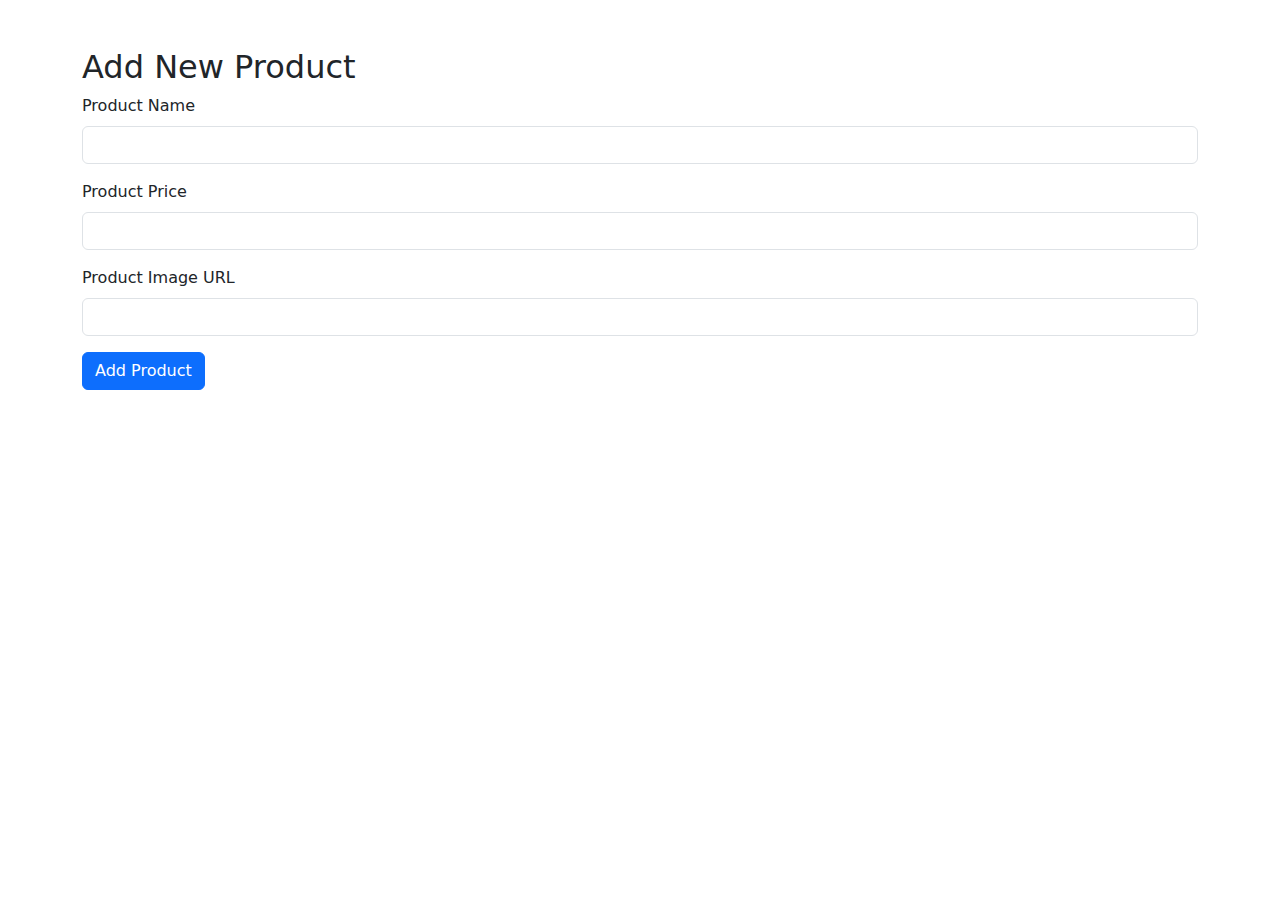
<file: add_product.html>
<!DOCTYPE html>
<html lang="en">
<head>
  <meta charset="UTF-8">
  <meta name="viewport" content="width=device-width, initial-scale=1.0">
  <title>Add New Product</title>
  <link href="https://cdn.jsdelivr.net/npm/bootstrap@5.3.0-alpha1/dist/css/bootstrap.min.css" rel="stylesheet">
</head>
<body>

  <div class="container mt-5">
    <h2>Add New Product</h2>
    <form action="submit_product.php" method="post">
      <div class="mb-3">
        <label for="productName" class="form-label">Product Name</label>
        <input type="text" class="form-control" id="productName" name="productName" required>
      </div>
      <div class="mb-3">
        <label for="productPrice" class="form-label">Product Price</label>
        <input type="number" class="form-control" id="productPrice" name="productPrice" required>
      </div>
      <div class="mb-3">
        <label for="productImage" class="form-label">Product Image URL</label>
        <input type="text" class="form-control" id="productImage" name="productImage" required>
      </div>
      <button type="submit" class="btn btn-primary">Add Product</button>
    </form>
  </div>

</body>
</html>
</file>
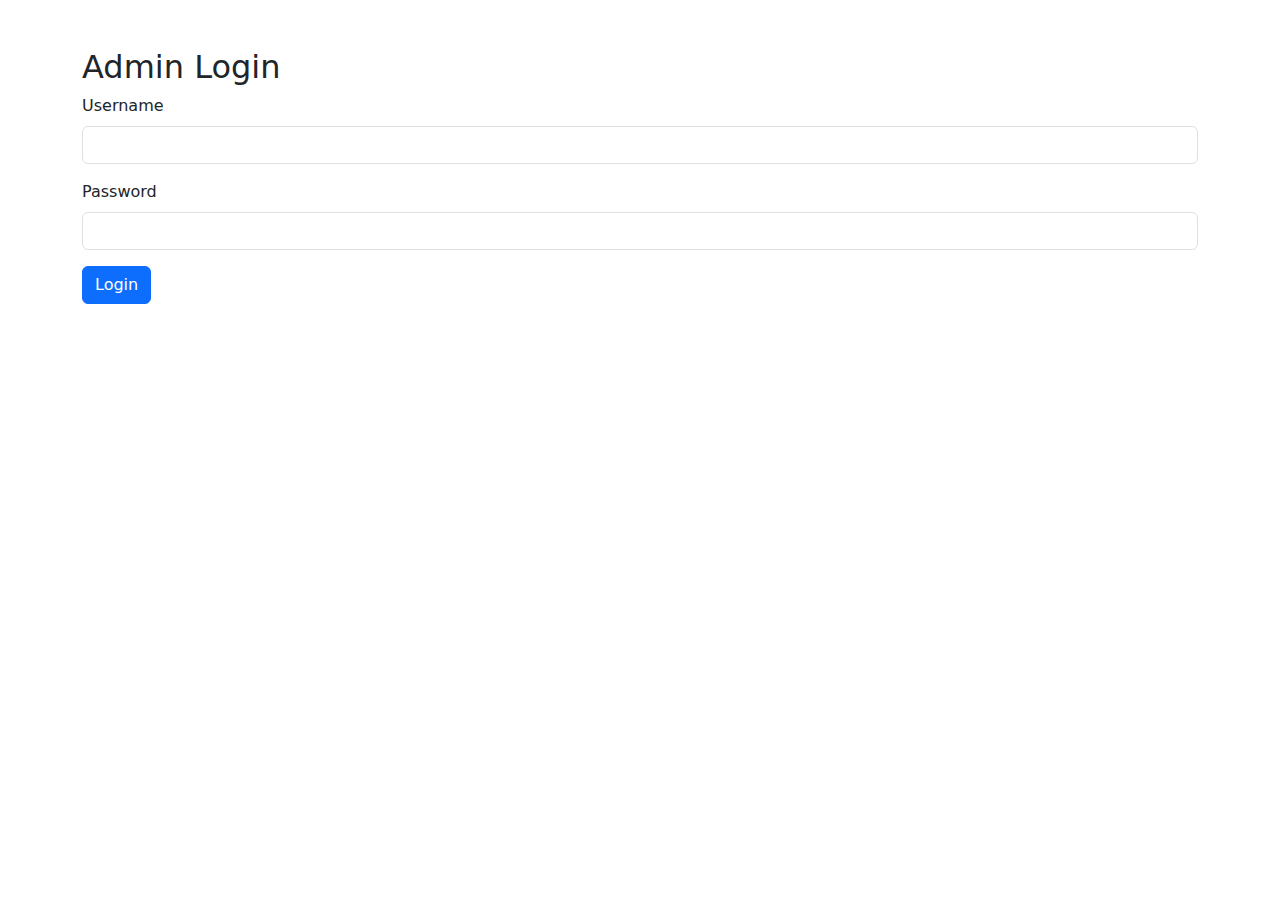
<file: admin_login.html>
<!DOCTYPE html>
<html lang="en">
<head>
  <meta charset="UTF-8">
  <meta name="viewport" content="width=device-width, initial-scale=1.0">
  <title>Admin Login</title>
  <link href="https://cdn.jsdelivr.net/npm/bootstrap@5.3.0-alpha1/dist/css/bootstrap.min.css" rel="stylesheet">
</head>
<body>

  <div class="container mt-5">
    <h2>Admin Login</h2>
    <form id="loginForm">
      <div class="mb-3">
        <label for="username" class="form-label">Username</label>
        <input type="text" class="form-control" id="username" required>
      </div>
      <div class="mb-3">
        <label for="password" class="form-label">Password</label>
        <input type="password" class="form-control" id="password" required>
      </div>
      <button type="submit" class="btn btn-primary">Login</button>
    </form>
  </div>

  <script>
    // Simple admin login check
    document.getElementById('loginForm').addEventListener('submit', function(event) {
      event.preventDefault();
      
      // Example credentials
      const adminUsername = "admin";
      const adminPassword = "password123";
      
      // Get user input
      const username = document.getElementById('username').value;
      const password = document.getElementById('password').value;

      // Check credentials
      if (username === adminUsername && password === adminPassword) {
        // Redirect to admin dashboard
        window.location.href = "admin_dashboard.html";
      } else {
        alert("Incorrect username or password");
      }
    });
  </script>

</body>
</html>
</file>
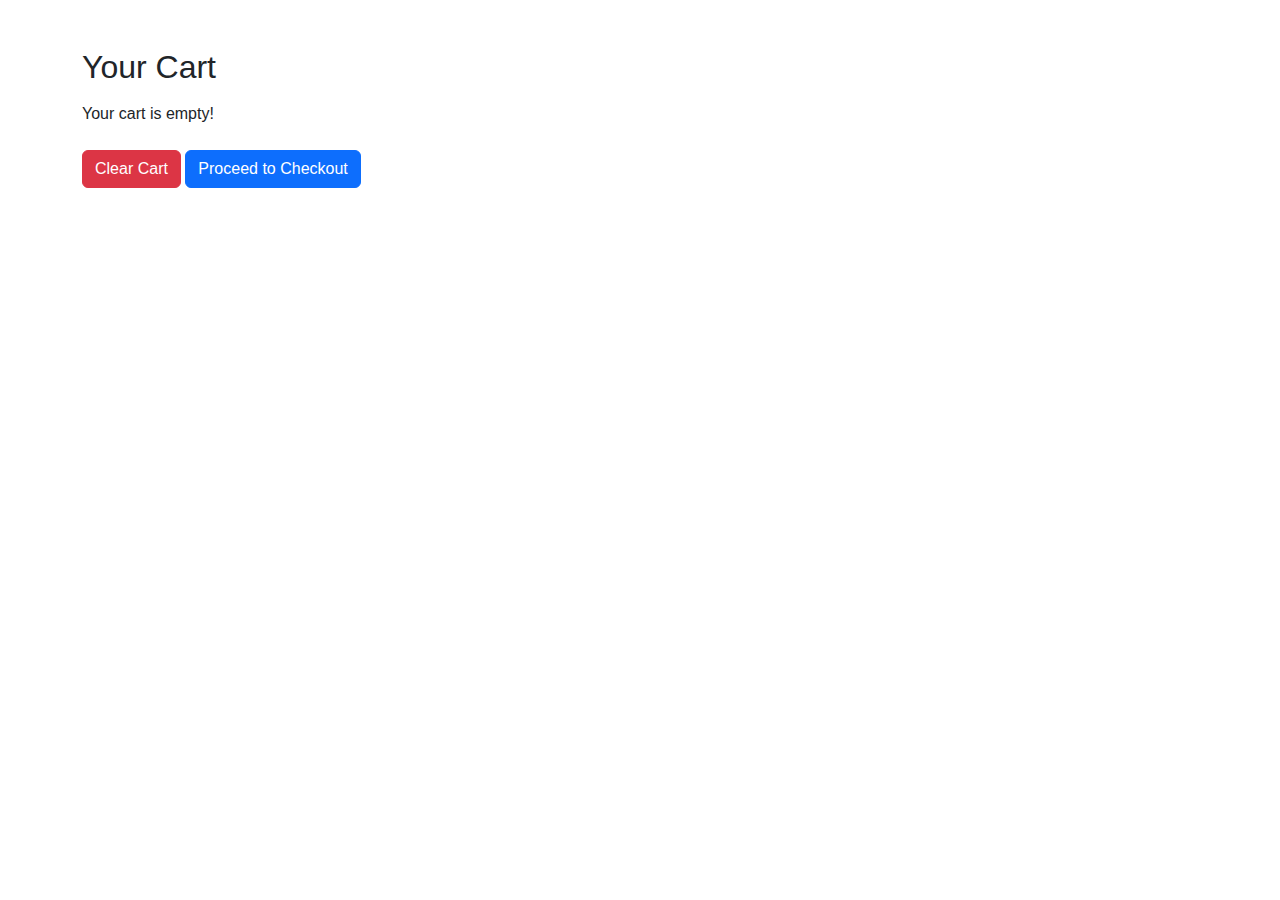
<file: cart.html>
<!DOCTYPE html>
<html lang="en">
<head>
  <meta charset="UTF-8">
  <meta name="viewport" content="width=device-width, initial-scale=1.0">
  <title>Your Shopping Cart</title>
  <link href="https://cdn.jsdelivr.net/npm/bootstrap@5.3.0-alpha1/dist/css/bootstrap.min.css" rel="stylesheet">
  <style>
    body { font-family: Arial, sans-serif; }
    .cart-item { margin-bottom: 20px; }
    .cart-item img { width: 50px; }
  </style>
</head>
<body>

  <div class="container mt-5">
    <h2>Your Cart</h2>
    <div id="cart-items" class="mt-3"></div>

    <div class="mt-4 text-right">
      <button class="btn btn-danger" onclick="clearCart()">Clear Cart</button>
      <button class="btn btn-primary" onclick="proceedToCheckout()">Proceed to Checkout</button>
    </div>
  </div>

  <script>
    // Retrieve cart from localStorage
    const cart = JSON.parse(localStorage.getItem('cart')) || [];

    function updateCart() {
      const cartItemsContainer = document.getElementById('cart-items');
      cartItemsContainer.innerHTML = ''; // Clear the cart display first

      if (cart.length === 0) {
        cartItemsContainer.innerHTML = '<p>Your cart is empty!</p>';
        return;
      }

      // Display cart items
      cart.forEach(item => {
        const itemDiv = document.createElement('div');
        itemDiv.classList.add('cart-item', 'd-flex', 'align-items-center');
        itemDiv.innerHTML = `
          <img src="${item.image}" alt="${item.name}" class="mr-3">
          <div>
            <h5>${item.name}</h5>
            <p>Price: $${item.price}</p>
            <p>Quantity: ${item.quantity}</p>
          </div>
        `;
        cartItemsContainer.appendChild(itemDiv);
      });
    }

    // Add product to cart
    function addToCart(product) {
      const existingProductIndex = cart.findIndex(item => item.name === product.name);
      
      if (existingProductIndex >= 0) {
        cart[existingProductIndex].quantity += 1;
      } else {
        cart.push({ ...product, quantity: 1 });
      }

      // Save updated cart to localStorage
      localStorage.setItem('cart', JSON.stringify(cart));
      updateCart();
    }

    // Clear cart
    function clearCart() {
      localStorage.removeItem('cart');
      updateCart();
    }

    // Proceed to checkout
    function proceedToCheckout() {
      window.location.href = 'checkout.html';
    }

    // Initialize the cart display
    updateCart();
  </script>

</body>
</html>
</file>
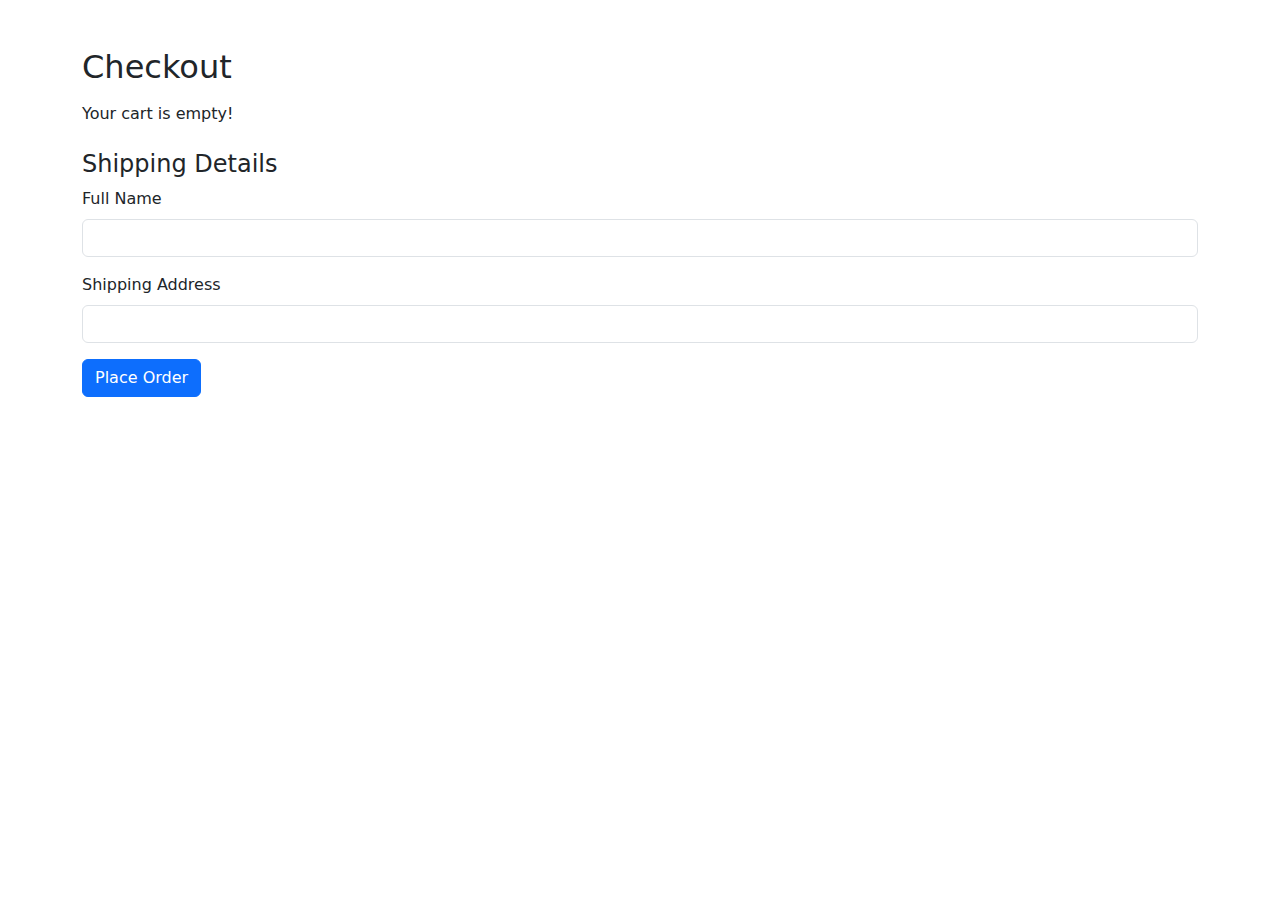
<file: checkout.html>
<!-- checkout.html -->
<!DOCTYPE html>
<html lang="en">
<head>
  <meta charset="UTF-8">
  <meta name="viewport" content="width=device-width, initial-scale=1.0">
  <title>Checkout</title>
  <link href="https://cdn.jsdelivr.net/npm/bootstrap@5.3.0-alpha1/dist/css/bootstrap.min.css" rel="stylesheet">
</head>
<body>

  <div class="container mt-5">
    <h2>Checkout</h2>
    <div id="cart-summary" class="mt-3"></div>

    <div class="mt-4">
      <h4>Shipping Details</h4>
      <form id="shipping-form">
        <div class="mb-3">
          <label for="name" class="form-label">Full Name</label>
          <input type="text" class="form-control" id="name" required>
        </div>
        <div class="mb-3">
          <label for="address" class="form-label">Shipping Address</label>
          <input type="text" class="form-control" id="address" required>
        </div>
        <button type="submit" class="btn btn-primary">Place Order</button>
      </form>
    </div>
  </div>

  <script>
    // Retrieve cart from localStorage
    const cart = JSON.parse(localStorage.getItem('cart')) || [];
    const cartSummary = document.getElementById('cart-summary');

    // Show cart summary
    if (cart.length === 0) {
      cartSummary.innerHTML = '<p>Your cart is empty!</p>';
    } else {
      let total = 0;
      cartSummary.innerHTML = '<h4>Your Items:</h4>';
      cart.forEach(item => {
        total += item.price * item.quantity;
        cartSummary.innerHTML += `
          <p>${item.name} - $${item.price} x ${item.quantity}</p>
        `;
      });
      cartSummary.innerHTML += `<h4>Total: $${total}</h4>`;
    }

    // Handle shipping form submission
    document.getElementById('shipping-form').addEventListener('submit', function(event) {
      event.preventDefault();
      const name = document.getElementById('name').value;
      const address = document.getElementById('address').value;

      alert(`Order placed successfully! Shipping to: ${name}, ${address}`);
      // Reset cart after checkout
      localStorage.removeItem('cart');
    });
  </script>

</body>
</html>
</file>
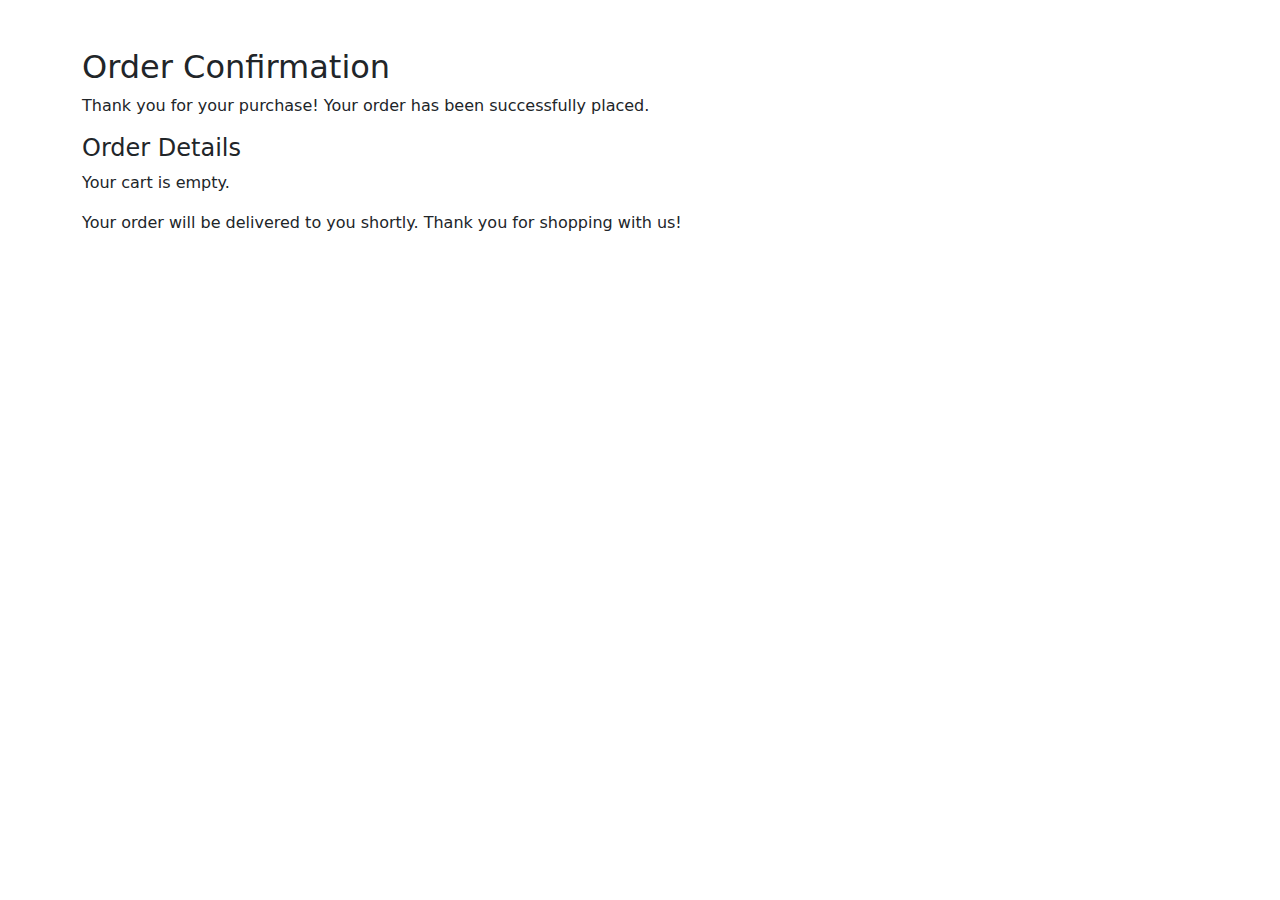
<file: confirmation.html>
<!-- confirmation.html -->
<!DOCTYPE html>
<html lang="en">
<head>
  <meta charset="UTF-8">
  <meta name="viewport" content="width=device-width, initial-scale=1.0">
  <title>Order Confirmation</title>
  <link href="https://cdn.jsdelivr.net/npm/bootstrap@5.3.0-alpha1/dist/css/bootstrap.min.css" rel="stylesheet">
</head>
<body>

  <div class="container mt-5">
    <h2>Order Confirmation</h2>
    <p>Thank you for your purchase! Your order has been successfully placed.</p>

    <div class="mt-3">
      <h4>Order Details</h4>
      <p id="order-summary"></p>
    </div>

    <div class="mt-3">
      <p>Your order will be delivered to you shortly. Thank you for shopping with us!</p>
    </div>
  </div>

  <script>
    // Retrieve cart from localStorage
    const cart = JSON.parse(localStorage.getItem('cart')) || [];
    const orderSummary = document.getElementById('order-summary');

    // Show cart summary in order confirmation
    if (cart.length === 0) {
      orderSummary.innerHTML = 'Your cart is empty.';
    } else {
      let total = 0;
      orderSummary.innerHTML = '<h5>Items:</h5>';
      cart.forEach(item => {
        total += item.price * item.quantity;
        orderSummary.innerHTML += `${item.name} - $${item.price} x ${item.quantity}<br>`;
      });
      orderSummary.innerHTML += `<h5>Total: $${total}</h5>`;
    }
  </script>

</body>
</html>
</file>
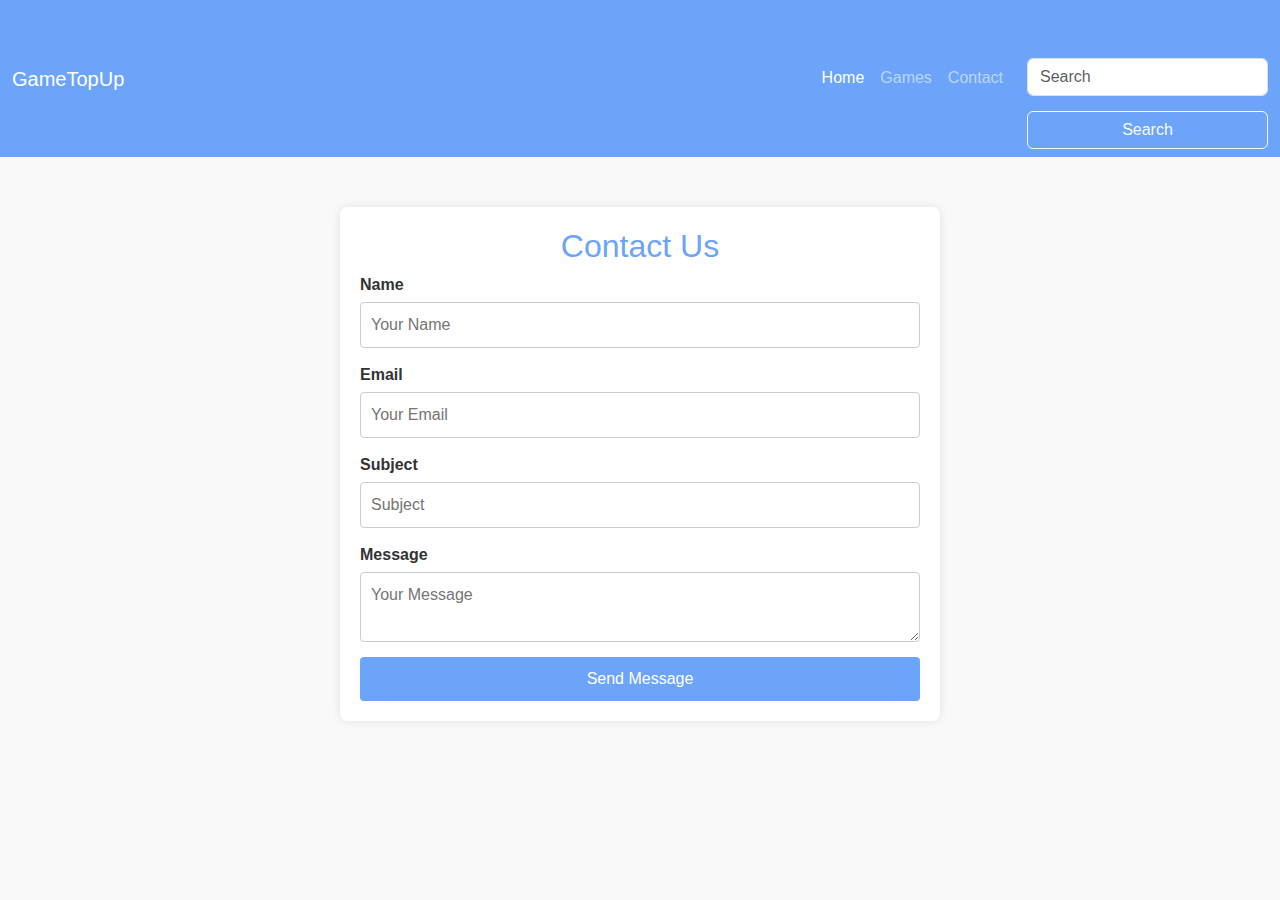
<file: contact.html>
<!DOCTYPE html>
<html lang="en">
<head>
    <meta charset="UTF-8">
    <meta name="viewport" content="width=device-width, initial-scale=1.0">
    <title>Game TopUp</title>
    <!-- Bootstrap CSS Link -->
    <link href="https://cdn.jsdelivr.net/npm/bootstrap@5.3.0-alpha1/dist/css/bootstrap.min.css" rel="stylesheet">
    <link rel="stylesheet" href="styles.css">
</head>
<body>

<!-- Off-Canvas Navbar -->
<nav class="navbar navbar-expand-lg navbar-dark" style="background-color: #6CA4F9;" aria-label="Offcanvas navbar large">
    <div class="container-fluid">
        <a class="navbar-brand" href="#">GameTopUp</a>
        <button class="navbar-toggler" type="button" data-bs-toggle="offcanvas" data-bs-target="#offcanvasNavbar" aria-controls="offcanvasNavbar" aria-label="Toggle navigation">
            <span class="navbar-toggler-icon"></span>
        </button>
        <div class="offcanvas offcanvas-end" style="background-color: #333;" tabindex="-1" id="offcanvasNavbar" aria-labelledby="offcanvasNavbarLabel">
            <div class="offcanvas-header">
                <h5 class="offcanvas-title" id="offcanvasNavbarLabel">Menu</h5>
                <button type="button" class="btn-close btn-close-white" data-bs-dismiss="offcanvas" aria-label="Close"></button>
            </div>
            <div class="offcanvas-body">
                <ul class="navbar-nav justify-content-end flex-grow-1 pe-3">
                    <li class="nav-item">
                        <a class="nav-link active" href="#">Home</a>
                    </li>
                    <li class="nav-item">
                        <a class="nav-link" href="#">Games</a>
                    </li>
                    <li class="nav-item">
                        <a class="nav-link" href="contact.html">Contact</a>
                    </li>
                </ul>
                <form class="d-flex mt-3 mt-lg-0" role="search">
                    <input class="form-control me-2" type="search" placeholder="Search" aria-label="Search">
                    <button class="btn btn-outline-light" type="submit">Search</button>
                </form>
            </div>
        </div>
    </div>
</nav>
    <div class="contact-container">
        <h2>Contact Us</h2>
        <form id="contact-form">
            <label for="name">Name</label>
            <input type="text" id="name" name="name" placeholder="Your Name" required>

            <label for="email">Email</label>
            <input type="email" id="email" name="email" placeholder="Your Email" required>

            <label for="subject">Subject</label>
            <input type="text" id="subject" name="subject" placeholder="Subject" required>

            <label for="message">Message</label>
            <textarea id="message" name="message" placeholder="Your Message" required></textarea>

            <button type="submit">Send Message</button>
        </form>
    </div>
    <script src="script.js"></script>
</body>
</html>
</file>
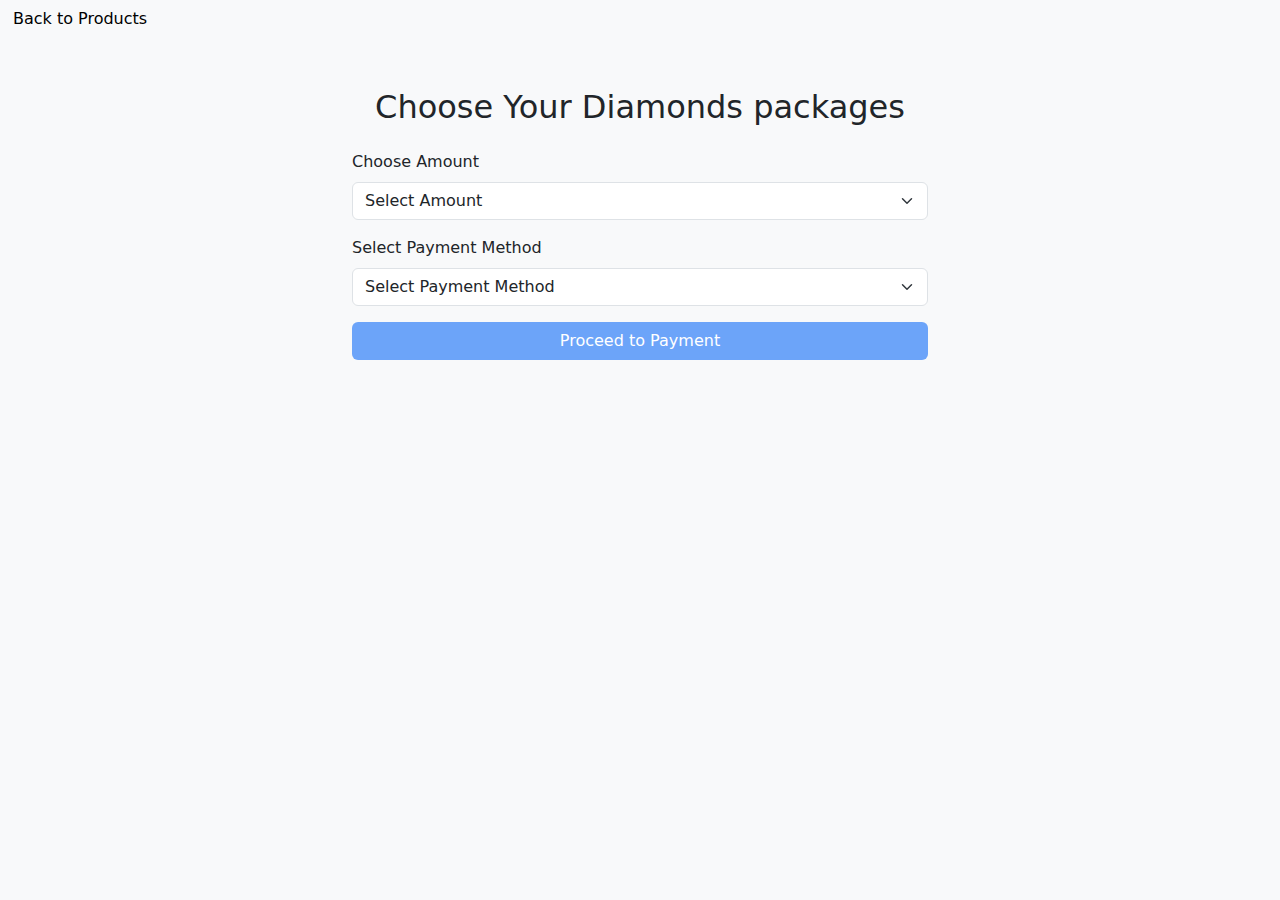
<file: diamondsml.html>
<!DOCTYPE html>
<html lang="en">
<head>
    <meta charset="UTF-8">
    <meta name="viewport" content="width=device-width, initial-scale=1.0">
    <title>Choose Your Top-Up</title>
    <link href="https://cdn.jsdelivr.net/npm/bootstrap@5.3.0-alpha1/dist/css/bootstrap.min.css" rel="stylesheet">
	
	<a href="index.html" class="btn btn-light">Back to Products</a>

    <style>
        body {
            background-color: #f8f9fa;
        }
        .container {
            max-width: 600px;
            margin-top: 50px;
        }
        .btn-custom {
            background-color: #6CA4F9;
            color: white;
        }
        .btn-custom:hover {
            background-color: #4a82c0;
        }
    </style>
</head>
<body>
    <div class="container">
        <h2 class="text-center mb-4">Choose Your Diamonds packages</h2>
        <form>
            <div class="mb-3">
                <label for="amount" class="form-label">Choose Amount</label>
                <select class="form-select" id="amount" required>
                    <option value="" disabled selected>Select Amount</option>
                    <option value="86">86 Diamonds - $3.00</option>
                    <option value="172">172 Diamonds - $4.60</option>
                    <option value="257">257 Diamonds - $6.00</option>
                    <option value="344">344 Diamonds - $8.00</option>
                </select>
            </div>
            
            <div class="mb-3">
                <label for="payment-method" class="form-label">Select Payment Method</label>
                <select class="form-select" id="payment-method" required>
                    <option value="" disabled selected>Select Payment Method</option>
                    <option value="credit-card">BIBD</option>
                    <option value="paypal">BIBD vCard</option>
                    <option value="mobile-wallet">Cash</option>
                </select>
            </div>

            <div class="d-grid">
                <button type="submit" class="btn btn-custom">Proceed to Payment</button>
            </div>
        </form>
    </div>

    <script src="https://cdn.jsdelivr.net/npm/bootstrap@5.3.0-alpha1/dist/js/bootstrap.bundle.min.js"></script>
	
<!-- Your website content here -->

<!--Start of Tawk.to Script-->
<script type="text/javascript">
var Tawk_API=Tawk_API||{}, Tawk_LoadStart=new Date();
(function(){
var s1=document.createElement("script"),s0=document.getElementsByTagName("script")[0];
s1.async=true;
s1.src='https://embed.tawk.to/678d1c0d3a84273260714ed5/1ihvjb60d';
s1.charset='UTF-8';
s1.setAttribute('crossorigin','*');
s0.parentNode.insertBefore(s1,s0);
})();
</script>
<!--End of Tawk.to Script-->

</body>


</body>
</html>
</file>
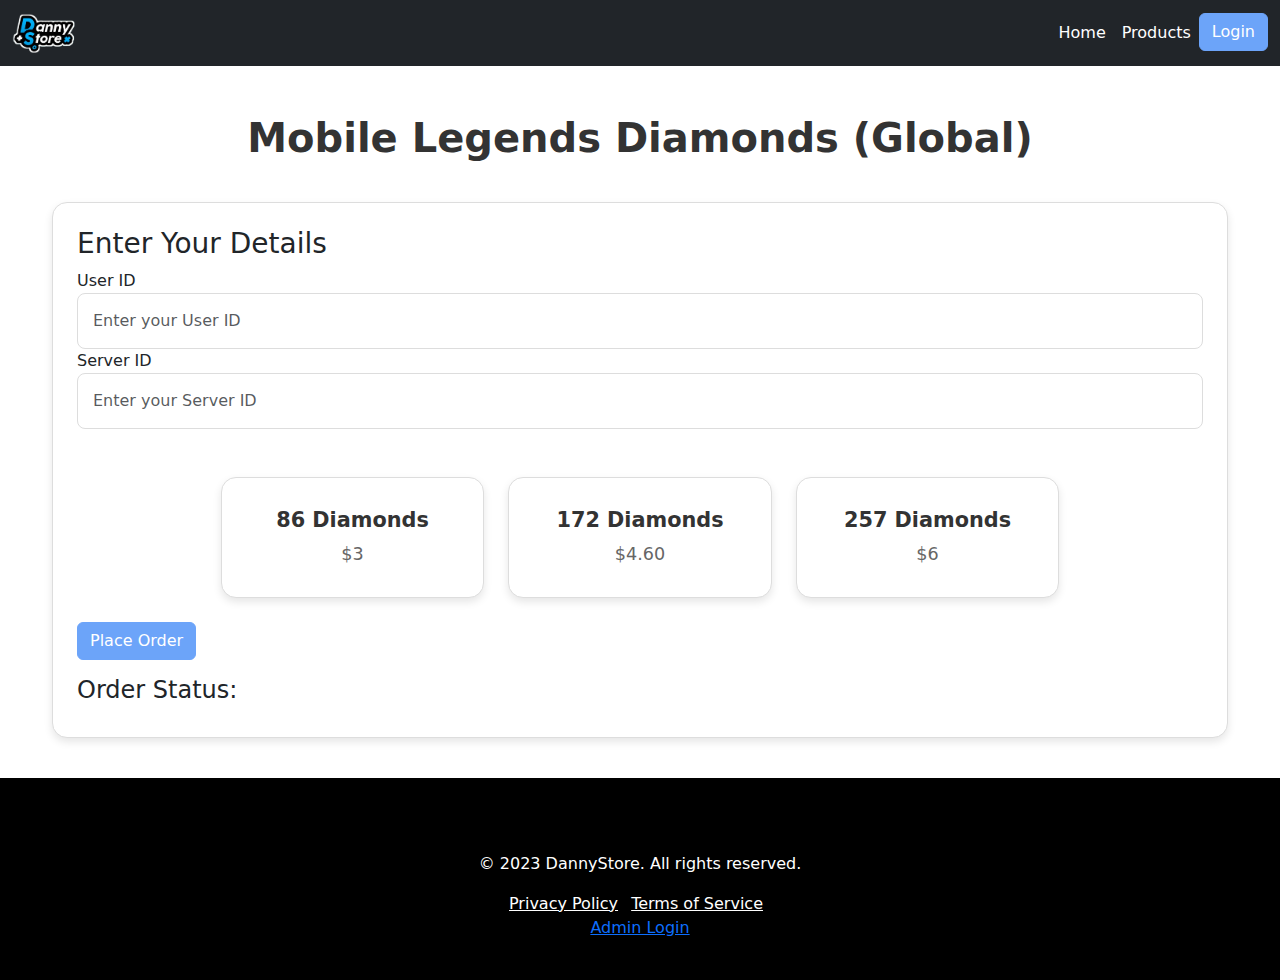
<file: product-details.html>
<!DOCTYPE html>
<html lang="en">
<head>
    <meta charset="UTF-8">
    <meta name="viewport" content="width=device-width, initial-scale=1.0">
    <title>Product Details</title
				   <link href="https://cdn.jsdelivr.net/npm/bootstrap@5.3.3/dist/css/bootstrap.min.css" rel="stylesheet">
	  <!-- Bootstrap CSS -->
  <link href="https://cdn.jsdelivr.net/npm/bootstrap@5.3.0-alpha1/dist/css/bootstrap.min.css" rel="stylesheet" integrity="sha384-KyZXEJ6H+7/NE34U82s2bvvz7J2f7f9j5a5i9A9ETq8Zb3bkh5t6h7rcO9G7X2gb" crossorigin="anonymous">
    <style>
        body {
            background-color: #ffffff;
            color: #000000;
        }
        .navbar-brand, .nav-link {
            color: #FFFFFF !important;
        }
        .btn-custom {
            background-color: #6CA4F9;
            color: white;
            border: none;
        }
        .btn-custom:hover {
            background-color: #5B94E1;
        }
        .product-card {
            border: 1px solid #eaeaea;
            border-radius: 10px;
            padding: 20px;
            transition: transform 0.3s;
        }
        .product-card:hover {
            transform: scale(1.05);
        }
        footer {
            background-color: #6CA4F9;
            color: white;
            padding: 20px;
            text-align: center;
        }
    </style>
</head>
<body>

   <!-- Navbar -->
<nav class="navbar navbar-expand-lg navbar-dark bg-dark">
    <div class="container-fluid">
        <a class="navbar-brand" href="index.html">
            <img src="img/dannylogo.png" alt="Logo" height="40">
        </a>
        <button class="navbar-toggler" type="button" data-bs-toggle="offcanvas" data-bs-target="#offcanvasNavbar" aria-controls="offcanvasNavbar">
            <span class="navbar-toggler-icon"></span>
        </button>
       <div class="collapse navbar-collapse" id="navbarNav">
      <ul class="navbar-nav ms-auto">
        <li class="nav-item">
          <a class="nav-link" href="#">Home</a>
        </li>
        <li class="nav-item">
          <a class="nav-link" href="#">Products</a>
        </li>
        <!-- Login Button -->
        <li class="nav-item">
          <button class="btn btn-primary" data-bs-toggle="modal" data-bs-target="#loginModal">Login</button>
        </li>
      </ul>
    </div>
  </div>
</nav>
    <!-- Bootstrap CSS -->
	 <link href="https://cdn.jsdelivr.net/npm/bootstrap@5.3.3/dist/css/bootstrap.min.css" rel="stylesheet">
	  <!-- Bootstrap CSS -->
  <link href="https://cdn.jsdelivr.net/npm/bootstrap@5.3.0-alpha1/dist/css/bootstrap.min.css" rel="stylesheet" integrity="sha384-KyZXEJ6H+7/NE34U82s2bvvz7J2f7f9j5a5i9A9ETq8Zb3bkh5t6h7rcO9G7X2gb" crossorigin="anonymous">
    <style>
	<link rel="stylesheet" href="styles.css">
    <link rel="stylesheet" href="https://stackpath.bootstrapcdn.com/bootstrap/4.5.2/css/bootstrap.min.css">
    <style>
        /* General Styles */
        body {
            background-color: #f4f4f4; /* Light background for the entire page */
            font-family: 'Arial', sans-serif;
        }

        .container {
            max-width: 1200px;
            margin-top: 50px;
        }

        h1 {
            font-size: 2.5rem;
            color: #333;
            font-weight: bold;
            margin-bottom: 40px;
        }

        /* Card Styles */
        .card {
            cursor: pointer;
            transition: transform 0.2s, box-shadow 0.2s;
            border-radius: 15px; /* Rounded corners */
            padding: 20px;
            background-color: white;
            box-shadow: 0 4px 8px rgba(0, 0, 0, 0.1);
            border: 1px solid #ddd; /* Soft border */
        }

        .card:hover {
            transform: scale(1.05);
            box-shadow: 0 6px 12px rgba(0, 0, 0, 0.2);
        }

        .card-body {
            padding: 10px;
        }

        .card-title {
            font-size: 1.3rem;
            font-weight: bold;
            color: #333;
        }

        .card-text {
            font-size: 1.1rem;
            color: #666;
        }

        /* Form Input Styles */
        .form-control {
            border-radius: 8px;
            padding: 15px;
            border: 1px solid #ddd;
        }

        .form-control:focus {
            border-color: #6CA4F9;
            box-shadow: 0 0 0 0.2rem rgba(108, 164, 249, 0.25);
        }

        .btn-primary {
            background-color: #6CA4F9;
            border-color: #6CA4F9;
        }

        .btn-primary:hover {
            background-color: #4e8ccf;
            border-color: #4e8ccf;
        }

        /* Selected Card Style */
        .selected {
            border: 2px solid #6CA4F9;
        }

        .row {
            justify-content: center;
        }
    </style>
</head>
<body>

<div class="container mt-5">
    <h1 class="text-center">Mobile Legends Diamonds (Global)</h1>

  <!-- User Details Form -->
<div class="card mt-4 p-4">
    <h3>Enter Your Details</h3>
    <form id="orderForm">
        <div class="form-group">
            <label for="userId">User ID</label>
            <input type="text" class="form-control" id="userId" placeholder="Enter your User ID" required>
        </div>
        <div class="form-group">
            <label for="serverId">Server ID</label>
            <input type="text" class="form-control" id="serverId" placeholder="Enter your Server ID" required>
        </div>

        <!-- Packages with Prices -->
        <div class="row mt-5">
            <div class="col-md-3">
                <div class="card text-center package-card" onclick="selectPackage(this, '86 Diamonds', 3)">
                    <div class="card-body">
                        <h5 class="card-title">86 Diamonds</h5>
                        <p class="card-text">$3</p>
                    </div>
                </div>
            </div>
            <div class="col-md-3">
                <div class="card text-center package-card" onclick="selectPackage(this, '172 Diamonds', 4.60)">
                    <div class="card-body">
                        <h5 class="card-title">172 Diamonds</h5>
                        <p class="card-text">$4.60</p>
                    </div>
                </div>
            </div>
            <div class="col-md-3">
                <div class="card text-center package-card" onclick="selectPackage(this, '257 Diamonds', 6)">
                    <div class="card-body">
                        <h5 class="card-title">257 Diamonds</h5>
                        <p class="card-text">$6</p>
                    </div>
                </div>
            </div>
        </div>

        <!-- Place Order Button -->
        <button type="submit" class="btn btn-primary mt-4">Place Order</button>
    </form>

    <!-- Order Status Section -->
    <div id="orderStatus" class="mt-3">
        <h4>Order Status: <span id="statusBadge" class="badge"></span></h4>
		<script src="order.js"></script>
    </div>
</div>
    <div id="orderResult" class="mt-3">
        <span id="statusBadge" class="badge">Status will appear here</span>
    </div>
</div>

	<!-- Footer -->
<footer class="text-center text-white py-4" style="background-color: #000;">
    <div class="container">
        <p>&copy; 2023 DannyStore. All rights reserved.</p>
        <ul class="list-inline">
            <li class="list-inline-item"><a href="#" class="text-white">Privacy Policy</a></li>
            <li class="list-inline-item"><a href="#" class="text-white">Terms of Service</a></li>
<!-- Link to Admin Login -->

  <p><a href="admin_login.html">Admin Login</a></p>


        </ul>
    </div>
</footer>



<!-- Bootstrap JS and Popper.js -->
<script src="https://cdn.jsdelivr.net/npm/@popperjs/core@2.11.6/dist/umd/popper.min.js"></script>
<script src="https://cdn.jsdelivr.net/npm/bootstrap@5.1.3/dist/js/bootstrap.min.js"></script>

    <!-- Bootstrap JS -->
    <script src="https://cdn.jsdelivr.net/npm/bootstrap@5.3.3/dist/js/bootstrap.bundle.min.js"></script>
</body>
</html>

<!-- Bootstrap JS and Popper JS -->
<script src="https://cdn.jsdelivr.net/npm/@popperjs/core@2.11.6/dist/umd/popper.min.js"></script>
<script src="https://cdn.jsdelivr.net/npm/bootstrap@5.3.0-alpha1/dist/js/bootstrap.min.js"></script>

<!-- Your website content here -->

<!--Start of Tawk.to Script-->
<script type="text/javascript">
var Tawk_API=Tawk_API||{}, Tawk_LoadStart=new Date();
(function(){
var s1=document.createElement("script"),s0=document.getElementsByTagName("script")[0];
s1.async=true;
s1.src='https://embed.tawk.to/678d1c0d3a84273260714ed5/1ihvjb60d';
s1.charset='UTF-8';
s1.setAttribute('crossorigin','*');
s0.parentNode.insertBefore(s1,s0);
})();
</script>
<!--End of Tawk.to Script-->
</body>
<head>
<!-- Bootstrap JS and dependencies -->
<script src="https://code.jquery.com/jquery-3.5.1.slim.min.js"></script>
<script src="https://cdn.jsdelivr.net/npm/@popperjs/core@2.9.2/dist/umd/popper.min.js"></script>
<script src="https://stackpath.bootstrapcdn.com/bootstrap/4.5.2/js/bootstrap.min.js"></script>

<script>
    function selectPackage(element, packageName, price) {
        // Remove 'selected' class from any previously selected package
        document.querySelectorAll('.package-card').forEach(card => {
            card.classList.remove('selected');
        });

        // Add 'selected' class to the clicked package
        element.classList.add('selected');

        // Optionally, store the selected package details
        console.log('Selected Package:', packageName, 'Price:', price);
    }
</script>

</body>
</html>
</file>
<file: styles.css>
/* Reset Styles */
* {
    margin: 0;
    padding: 0;
    box-sizing: border-box;
}

body {
    font-family: 'Helvetica', sans-serif;
    background-color: white;
    color: #333;
    margin: 0;
    padding: 0;
}

/* Header */
header {
    display: flex;
    justify-content: space-between;
    align-items: center;
    padding: 20px;
    background-color: #6CA4F9;
    color: white;
    position: relative;
}

header .logo h1 {
    margin: 0;
    font-size: 1.8em;
}

.menu-toggle {
    display: flex;
    flex-direction: column;
    gap: 5px;
    cursor: pointer;
}

.menu-icon {
    width: 30px;
    height: 4px;
    background-color: white;
}

.offcanvas {
    position: fixed;
    top: 0;
    left: -250px;
    width: 250px;
    height: 100%;
    background-color: #333;
    color: white;
    transition: 0.3s ease;
    z-index: 1000;
    padding-top: 50px;
}

.offcanvas nav ul {
    list-style-type: none;
    padding: 0;
}

.offcanvas nav ul li {
    padding: 10px;
    text-align: center;
}

.offcanvas nav ul li a {
    color: white;
    text-decoration: none;
    font-size: 1.2em;
}

/* Home Section */
#home {
    background-color: #6CA4F9;
    color: white;
    padding: 80px 20px;
    text-align: center;
}

#home h2 {
    font-size: 2.5em;
    margin-bottom: 10px;
}

#home .cta-btn {
    background-color: #333;
    color: white;
    padding: 15px 30px;
    border: none;
    border-radius: 5px;
    cursor: pointer;
    font-size: 1.2em;
    transition: background-color 0.3s;
}

#home .cta-btn:hover {
    background-color: #5a8ce2;
}

/* Game Section */
#games {
    padding: 40px;
    text-align: center;
    background-color: #f9f9f9;
}

#games h2 {
    font-size: 2em;
    color: #333;
    margin-bottom: 20px;
}

.game-selection {
    display: flex;
    justify-content: space-between;
    gap: 20px;
    flex-wrap: wrap;
}

.game-card {
    background-color: white;
    border-radius: 8px;
    box-shadow: 0 0 10px rgba(0, 0, 0, 0.1);
    width: 250px;
    text-align: center;
    padding: 20px;
}

.game-card img {
    width: 100%;
    max-width: 120px;
    height: auto;
    margin-bottom: 20px;
}

.game-card h3 {
    color: #333;
    margin-bottom: 10px;
}

.topup-btn {
    background-color: #6CA4F9;
    color: white;
    border: none;
    padding: 10px;
    border-radius: 5px;
    cursor: pointer;
    font-size: 1em;
}

.topup-btn:hover {
    background-color: #5a8ce2;
}

/* Footer */
footer {
    background-color: #333;
    color: white;
    text-align: center;
    padding: 15px;
}

/* Responsive Design */
@media (max-width: 768px) {
    .game-selection {
        flex-direction: column;
        align-items: center;
    }

    .game-card {
        width: 80%;
        margin: 10px 0;
    }
}

body {
    font-family: Arial, sans-serif;
    background-color: #f9f9f9;
    color: #333;
    margin: 0;
    padding: 0;
}

.contact-container {
    max-width: 600px;
    margin: 50px auto;
    padding: 20px;
    background-color: white;
    box-shadow: 0 0 10px rgba(0, 0, 0, 0.1);
    border-radius: 8px;
}

h2 {
    text-align: center;
    color: #6CA4F9;
}

form {
    display: flex;
    flex-direction: column;
}

label {
    margin-bottom: 5px;
    font-weight: bold;
}

input, textarea {
    margin-bottom: 15px;
    padding: 10px;
    border: 1px solid #ccc;
    border-radius: 4px;
    font-size: 16px;
}

button {
    padding: 10px;
    background-color: #6CA4F9;
    color: white;
    border: none;
    border-radius: 4px;
    cursor: pointer;
    font-size: 16px;
}

button:hover {
    background-color: #588bd7;
}

@media (max-width: 768px) {
  .navbar {
    background-color: #4a7bd4;
  }
  
 <!-- Additional CSS -->

  .product-card {
    width: 100%;
    height: 100%;
    overflow: hidden; /* Ensures no overflow of image */
    position: relative; /* Ensures proper positioning of image */
    border-radius: 10px; /* Adds rounding if desired */
}

.product-card img {
    width: 100%;
    height: 100%;
    object-fit: cover; /* Makes the image cover the container without stretching */
    display: block; /* Ensures the image is displayed as a block element */
    margin: 0; /* Removes any default margins */
    padding: 0; /* Removes any default padding */
}


#productCarousel {
  max-width: 800px; /* Set max-width to whatever you want */
  margin: auto; /* Center the carousel */
}

.carousel-item img {
  height: 100px; /* Set the height of the image */
  object-fit: cover; /* Ensures the image covers the space without distortion */
}

@media (max-width: 768px) {
  #productCarousel {
    max-width: 100%;
  }
  .carousel-item img {
    height: 190px;
  }
}

.card-text {
  font-style: italic;
  color: #333;
}

.user-info strong {
  color: #6CA4F9;
}

.text-muted {
  font-size: 0.9rem;
}

.card:hover {
  transform: translateY(-10px);
  transition: transform 0.3s ease;
}

/* General body styles */
body {
    background-color: #f4f4f4; /* Light background */
}

/* Card styles */
.card {
    background-color: #fff;
    padding: 20px;
    border-radius: 10px;
    box-shadow: 0 4px 6px rgba(0, 0, 0, 0.1);
}

/* Package selection card */
.package-card {
    background-color: #f9f9f9; /* Light gray background */
    cursor: pointer;
}

.package-card:hover {
    background-color: #f1f1f1;
}

.selected {
    border: 2px solid #6CA4F9; /* Highlight selected card */
}

/* Input field styles */
.form-control {
    padding: 15px;
    border-radius: 8px;
    border: 1px solid #ddd;
}

#orderStatus {
    font-size: 1.25rem;
    font-weight: bold;
}

#orderForm .form-control {
    border-radius: 10px;
}
</file>
